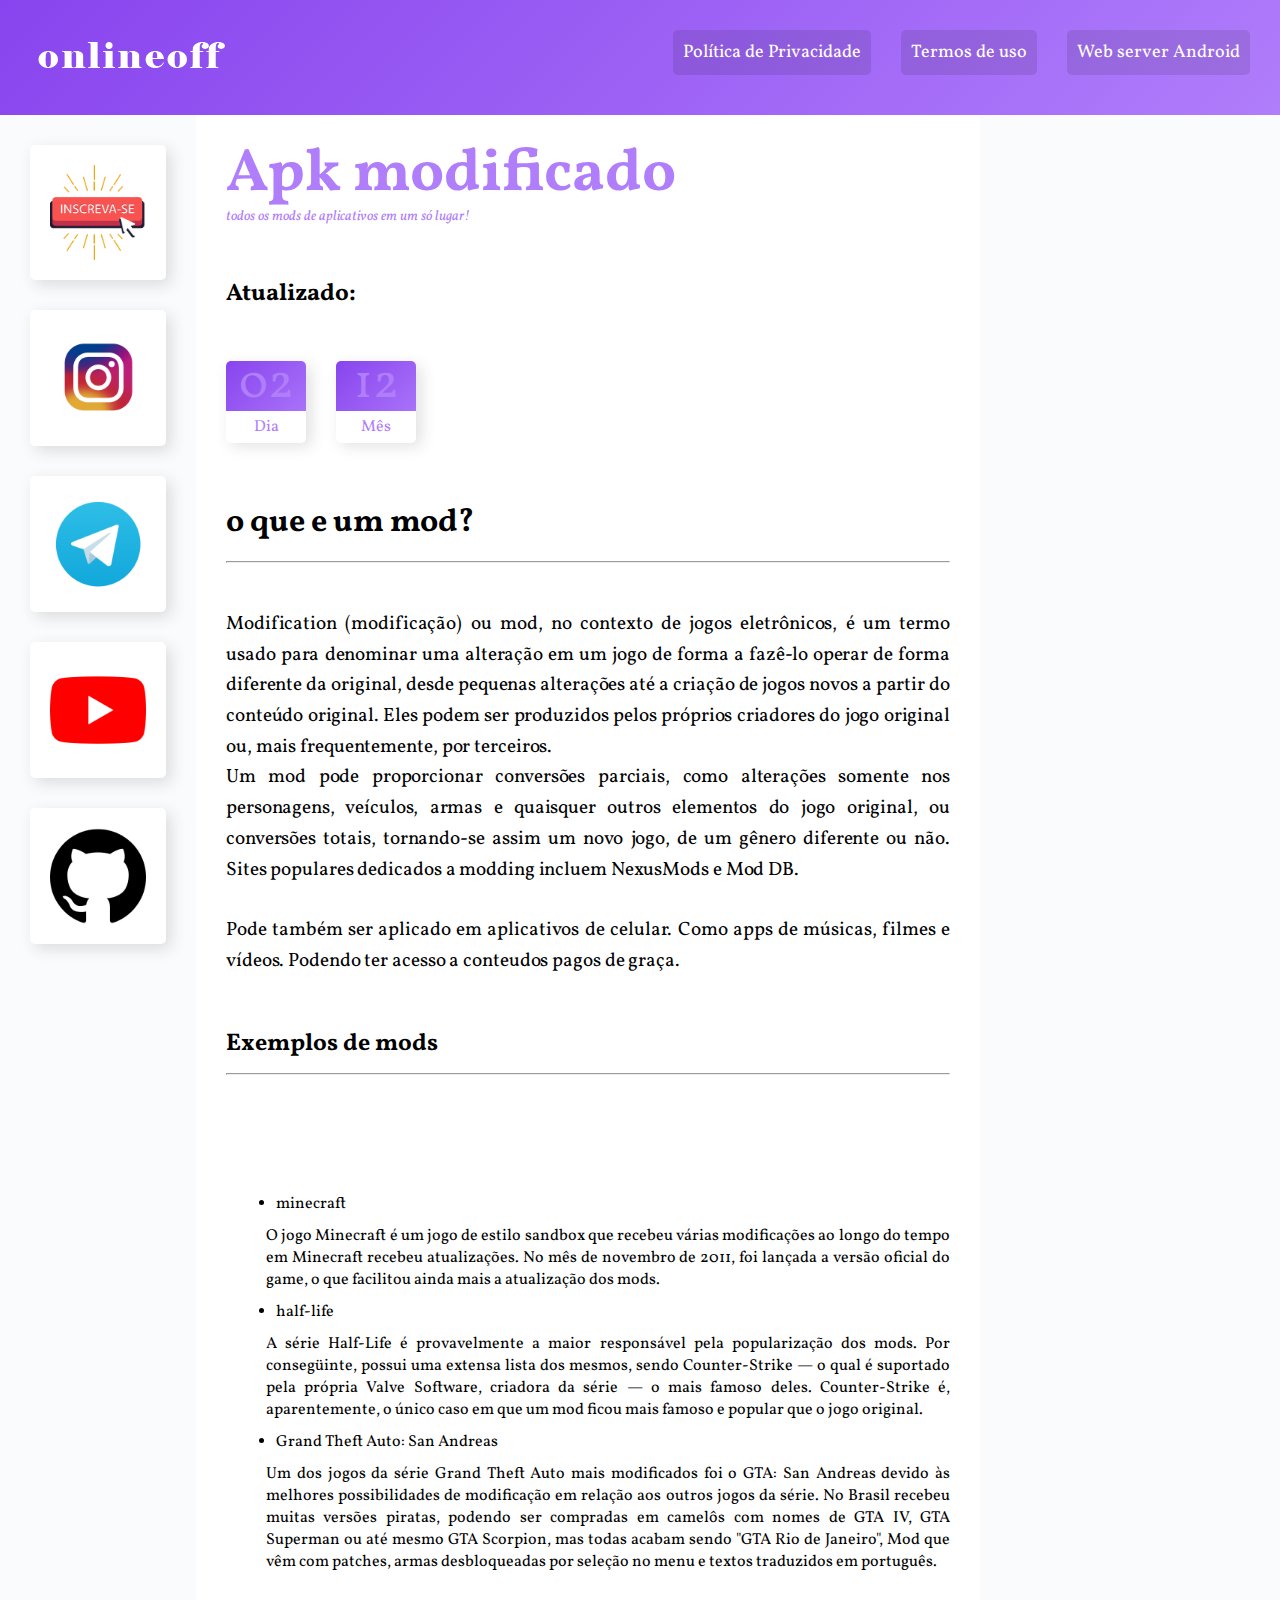
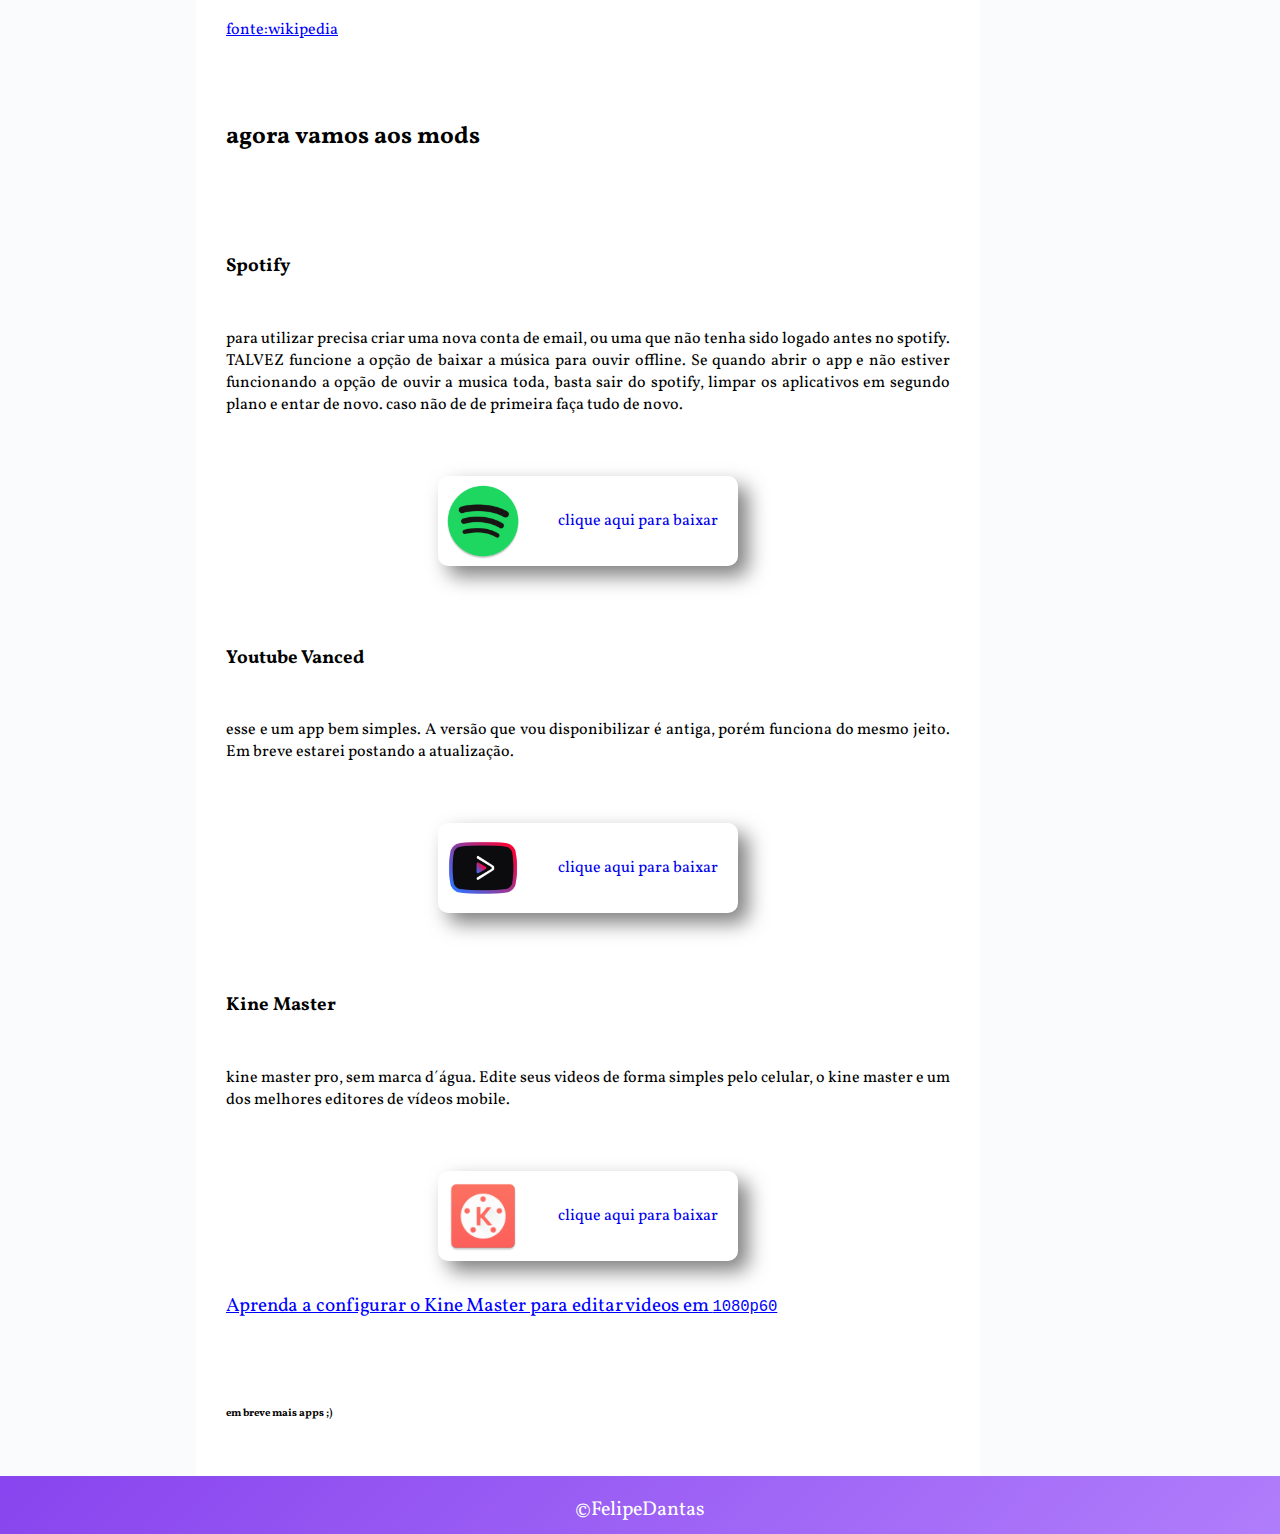
<file: index.html>
<!DOCTYPE html>
<html lang="en">

<head>
    <meta charset="UTF-8">
    <meta name="viewport" content="width=device-width, initial-scale=1,shrink-to-fit=no">
    <link href="https://fonts.googleapis.com/css?family=Vollkorn:400,400i,700" rel="stylesheet">
    <script data-ad-client="ca-pub-7900571266895922" async src="https://pagead2.googlesyndication.com/pagead/js/adsbygoogle.js"></script>
    <link rel="shortcut icon" href="favicon.ico" type="image/x-icon">
    <link rel="stylesheet" href="css/style.css">
    
    <title>Onlineoff</title>
</head>

<body >
    <div class="estrutura">

        <header class="header">
            <a href="index.html" class="logo"><img src="img/logo.png" alt="logo"></a>
            <nav>
                <ul>
                    <li><a href="privacidade.html">Política de Privacidade</a></li>
                    <li><a href="termos.html">Termos de uso</a></li>
                    <li><a href="nginx.html">Web server Android</a></li>
                </ul>
            </nav>
        </header>
        
        <nav class="sidenav">
            <ul>
               <li><a href="#"><img src="imagens/inscreva-se.png" alt="Inscreva-se"></a></li>
               <li><a href="https://instagram.com/felipedantas043" target="_blank"><img src="imagens/instagram.png" alt="instagram"></a></li>
               <li><a href="https://t.me/devDesconhecido" target="_blank"><img src="imagens/telegram.png" alt="Telegram"></a></li>
               <li><a href="https://youtube.com/channel/UCLJcJFaJk95K5bqMJYFcRgw" target="_blank"><img src="imagens/youtube.png" alt="YouYube"></a></li>
               <li><a href="https://github.com/felipedantas043"><img src="imagens/github.png" alt="GitHub"></a></li>
            </ul>
        </nav>

        <main class="content">
            <div class="titulo">
                <h1>Apk modificado</h1>
                <span>todos os mods de aplicativos em um só lugar!</span>
            </div>
            <h2>Atualizado:</h2>
            <div class="caracteristicas">
                <div>
                    <span class="numero">02</span>
                    <span class="rotulo">Dia</span>
                </div>
                <div>
                    <span class="numero">12</span>
                    <span class="rotulo">Mês</span>
                </div>
            </div>

            <p class="col-wide"><h1>o que e um mod?<hr></h1>
                        <p> 
                            Modification (modificação) ou mod, no contexto de jogos eletrônicos, é um termo usado para denominar uma alteração em um jogo de forma a fazê-lo operar de forma diferente da original, desde pequenas alterações até a criação de jogos novos a partir do conteúdo original. Eles podem ser produzidos pelos próprios criadores do jogo original ou, mais frequentemente, por terceiros. <br>
                            Um mod pode proporcionar conversões parciais, como alterações somente nos personagens, veículos, armas e quaisquer outros elementos do jogo original, ou conversões totais, tornando-se assim um novo jogo, de um gênero diferente ou não. Sites populares dedicados a modding incluem NexusMods e Mod DB.
                        </p>
                        <p>Pode também ser aplicado em aplicativos de celular. Como apps de músicas, filmes e vídeos. Podendo ter acesso a conteudos pagos de graça.</p>
                        <h2>Exemplos de mods<hr></h2>
                        <p>
                            <ol id="lista">
                                <li>minecraft</li>
                                O jogo Minecraft é um jogo de estilo sandbox que recebeu várias modificações ao longo do tempo em Minecraft recebeu atualizações. No mês de novembro de 2011, foi lançada a versão oficial do game, o que facilitou ainda mais a atualização dos mods.
                                <li>half-life</li>
                                A série Half-Life é provavelmente a maior responsável pela popularização dos mods. Por consegüinte, possui uma extensa lista dos mesmos, sendo Counter-Strike ― o qual é suportado pela própria Valve Software, criadora da série ― o mais famoso deles. Counter-Strike é, aparentemente, o único caso em que um mod ficou mais famoso e popular que o jogo original.
                                <li>Grand Theft Auto: San Andreas</li>
                                Um dos jogos da série Grand Theft Auto mais modificados foi o GTA: San Andreas devido às melhores possibilidades de modificação em relação aos outros jogos da série. No Brasil recebeu muitas versões piratas, podendo ser compradas em camelôs com nomes de GTA IV, GTA Superman ou até mesmo GTA Scorpion, mas todas acabam sendo "GTA Rio de Janeiro", Mod que vêm com patches, armas desbloqueadas por seleção no menu e textos traduzidos em português.
                            </ol>
                            <a href="https://pt.wikipedia.org/wiki/Mod_(jogos_eletr%C3%B4nicos)" style="text-decoration: underline; color: blue;" target="_blank" rel="external">fonte:wikipedia</a>
                        </p>
                        <h2>agora vamos aos mods</h2>
                        
                        <p><h3>Spotify</h3>
                            para utilizar precisa criar uma nova conta de email, ou uma que não tenha sido logado antes no spotify. TALVEZ funcione a opção de baixar a música para ouvir offline. Se quando abrir o app e não estiver funcionando a opção de ouvir a musica toda, basta sair do spotify, limpar os aplicativos em segundo plano e entar de novo. caso não de de primeira faça tudo de novo.</p>
                        <div class="mod-baixar" >
                            <div class="img-mod">
                                <img src="img/spotify-icone.png" alt="spotify">
                            </div><div>
                                <a href="https://drive.google.com/file/d/1fTNx_-QOavwOq7e32nuRXLZzocDBQMo8/view?usp=sharing" target="_blank">clique aqui para baixar</a>
                            </div>
                        </div>
                        <p>
                            <h3>Youtube Vanced</h3>
                            esse e um app bem simples. A versão que vou disponibilizar é antiga, porém funciona do mesmo jeito. Em breve estarei postando a atualização.
                        </p>
                        <div class="mod-baixar" >
                            <div class="img-mod">
                                <img src="img/vanced-icone.png" alt="youtube vanced">
                            </div><div>
                                <a href="https://drive.google.com/file/d/1XispZrv4zMcaI4mww0Abaer9m2FuYdva/view?usp=sharing" target="_blank">clique aqui para baixar</a>
                            </div>
                        </div>
                        <p>
                            <h3>Kine Master</h3>
                            kine master pro, sem marca d´água. Edite seus videos de forma simples pelo celular, o kine master e um dos melhores editores de vídeos mobile.
                        </p>
                        <div class="mod-baixar" >
                            <div class="img-mod">
                                <img src="img/kine-master.png" alt="kine master">
                            </div><div>
                                <a href="https://drive.google.com/file/d/11hbxekeZNvP0rQd8eIRNIqHihyMzejkZ/view?usp=sharing" target="_blank">clique aqui para baixar</a>
                            </div>
                        </div>
                        <p><a href="kinemaster/configurando-o-kine.html" style="text-decoration: underline; color: blue;">Aprenda a configurar o Kine Master para editar videos em <code>1080p60</code></a></p>
            </p><!--introduçao, para fazer com que o leitor continue lendo-->
            
            <h6>em breve mais apps ;)</h6>

        </main>

        <aside class="anuncios">
            
            
            <div class="anuncio-item">
                <iframe style="width:120px;height:240px;" marginwidth="0" marginheight="0" scrolling="no" frameborder="0" src="//ws-na.amazon-adsystem.com/widgets/q?ServiceVersion=20070822&OneJS=1&Operation=GetAdHtml&MarketPlace=BR&source=ac&ref=qf_sp_asin_til&ad_type=product_link&tracking_id=dantas05-20&marketplace=amazon&region=BR&placement=8595083274&asins=8595083274&linkId=c5969b11c4dcf1dd6fdfef4ea56dd0ff&show_border=false&link_opens_in_new_window=false&price_color=333333&title_color=0066c0&bg_color=ffffff">
                </iframe>
            </div>
                <div class="anuncio-item">
                    
            </div>
            <div class="anuncio-item">
                <iframe style="width:120px;height:240px;" marginwidth="0" marginheight="0" scrolling="no" frameborder="0" src="//ws-na.amazon-adsystem.com/widgets/q?ServiceVersion=20070822&OneJS=1&Operation=GetAdHtml&MarketPlace=BR&source=ac&ref=tf_til&ad_type=product_link&tracking_id=dantas05-20&marketplace=amazon&region=BR&placement=855100249X&asins=855100249X&linkId=e8a3d75f7648b374ba5ab3da90c3e385&show_border=false&link_opens_in_new_window=false&price_color=333333&title_color=0066c0&bg_color=ffffff">
    </iframe>
            </div>
        </aside>

        <footer class="footer">
                <div id="creditos">
                    &copy;FelipeDantas
                </div>

        </footer>

    </div>
</body>

</html>
</file>
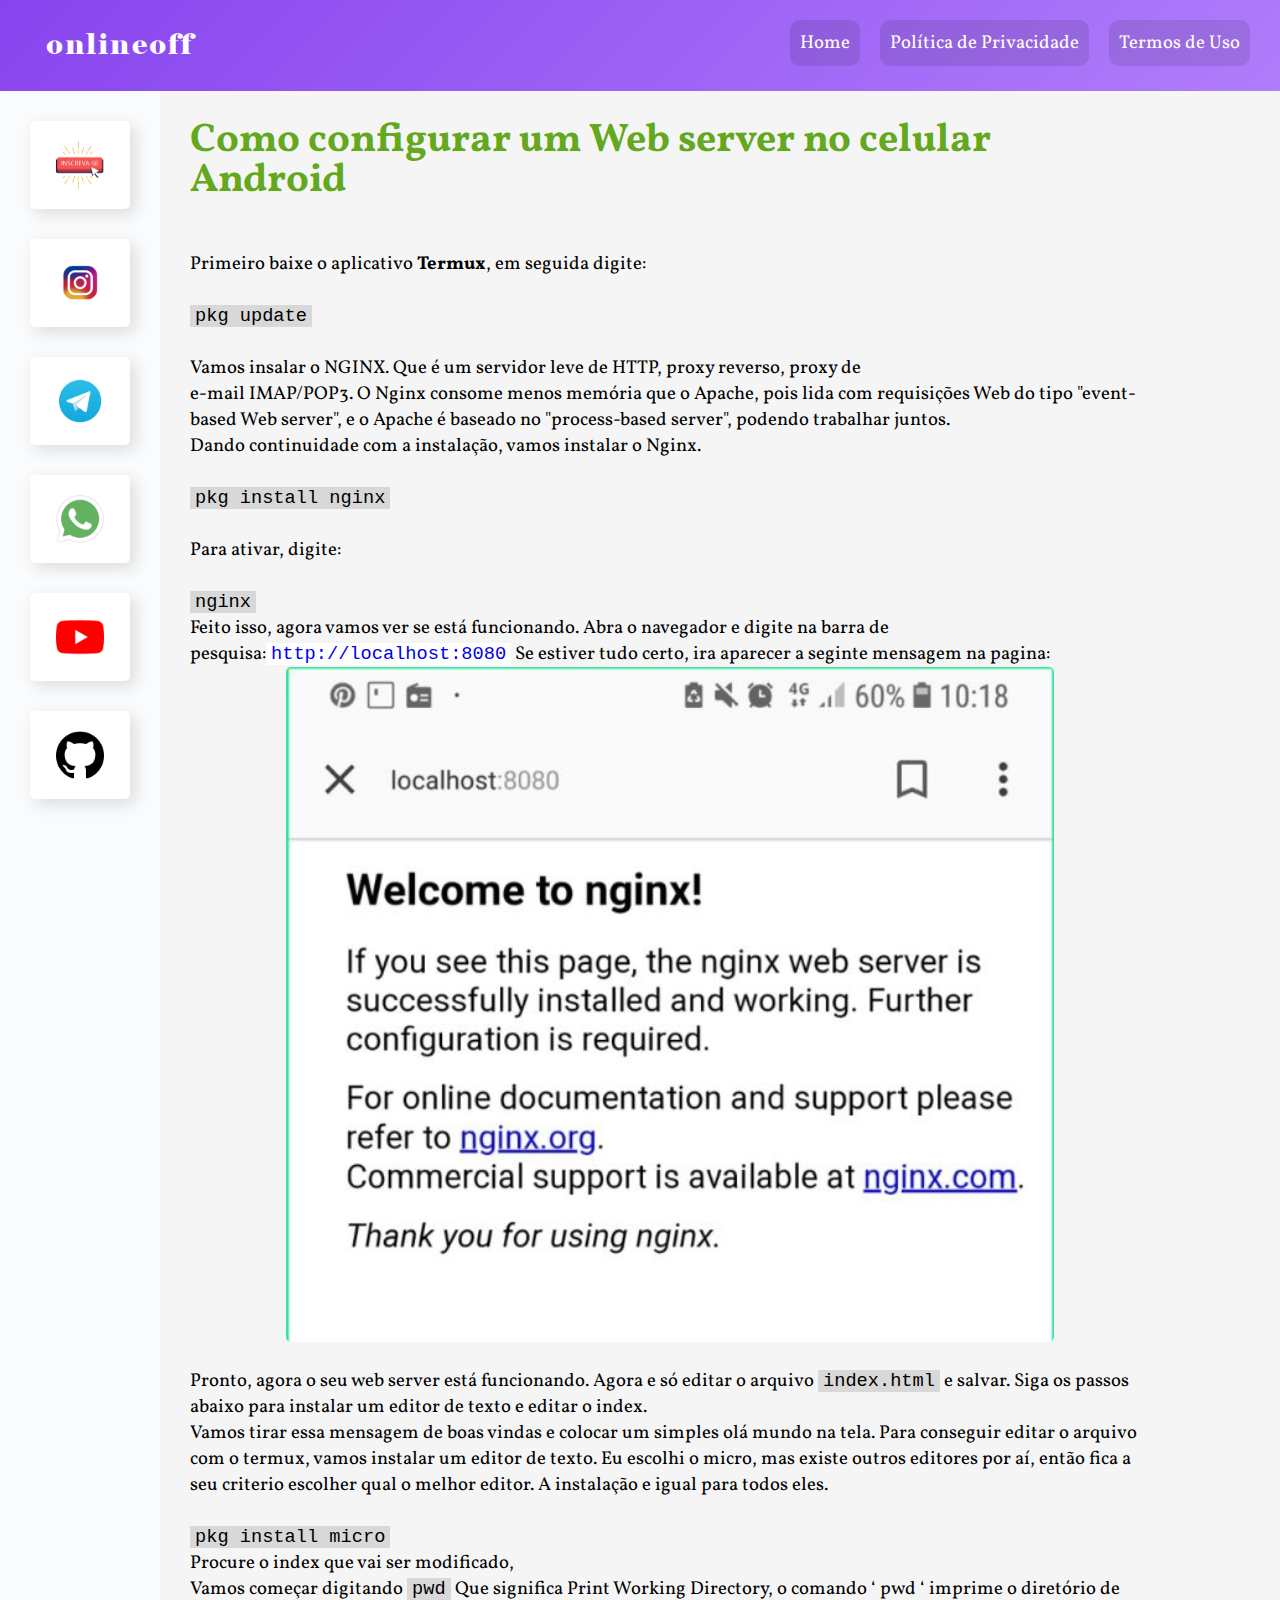
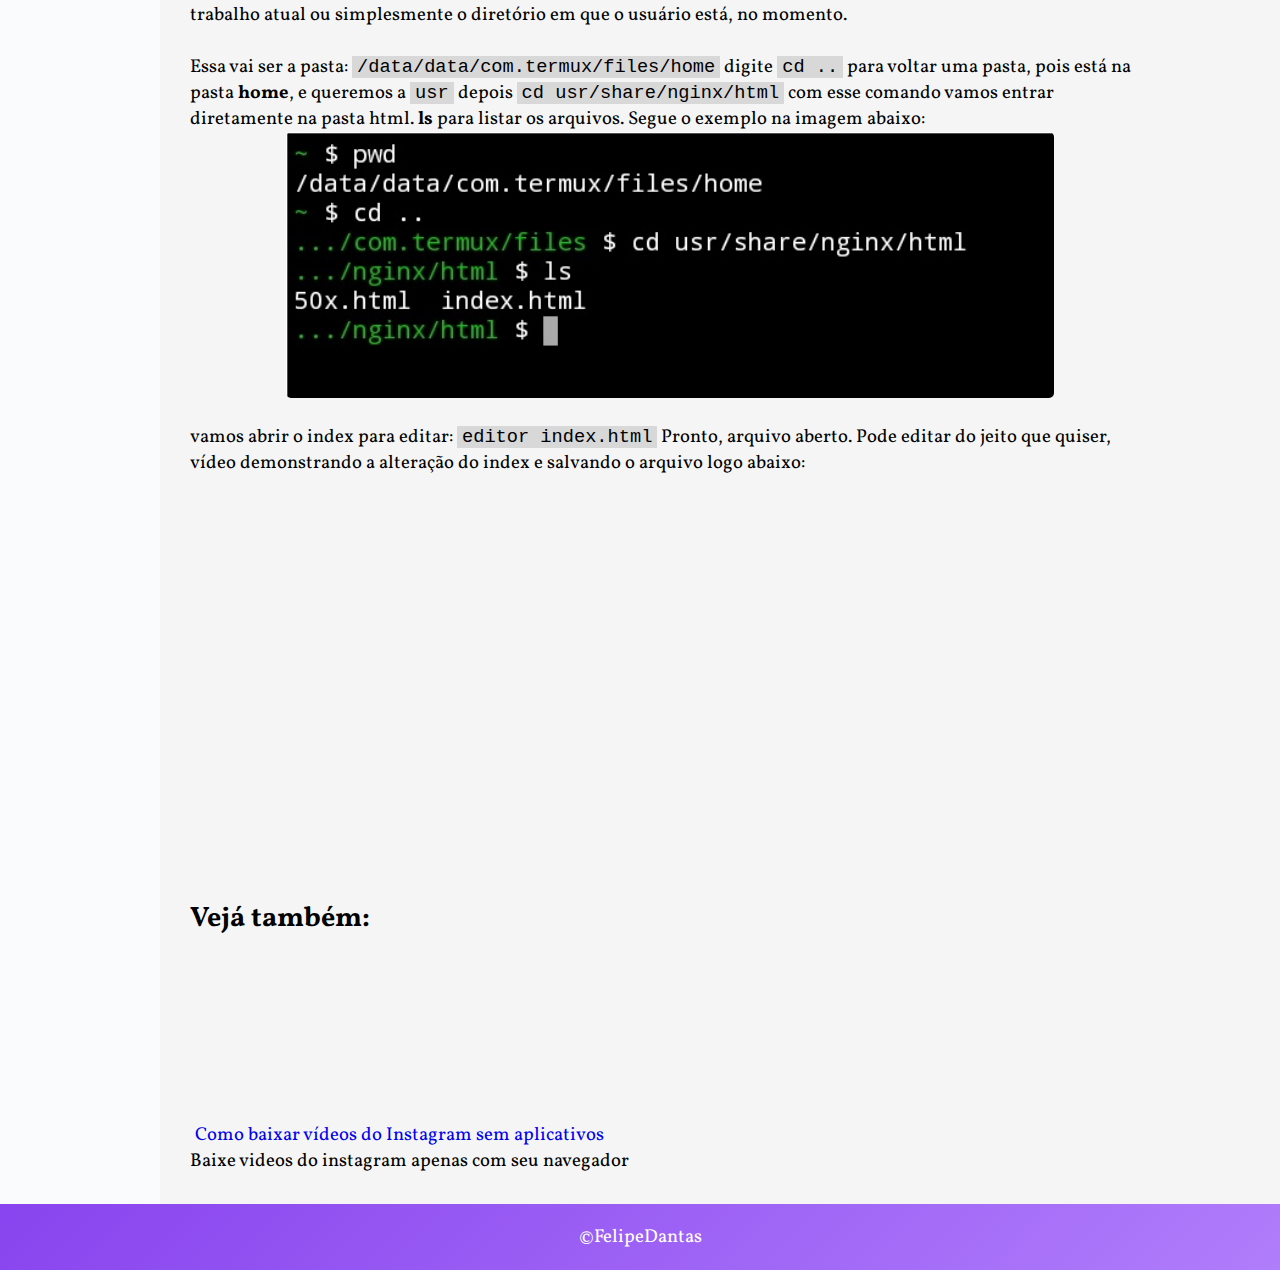
<file: nginx.html>
<!DOCTYPE html>
<html lang="pt-br">
<head>
    <meta charset="UTF-8">
    <meta http-equiv="X-UA-Compatible" content="IE=edge">
    <meta name="viewport" content="width=device-width, initial-scale=1.0">
    <link href="https://fonts.googleapis.com/css?family=Vollkorn:400,400i,700" rel="stylesheet">
    <link rel="shortcut icon" href="favicon.ico" type="image/x-icon">
    <link rel="stylesheet" href="css/nginx-style.css">
    <title>onlineoff</title>
    <style>
        .content{
            padding: 30px;
            
        }
        .video-ex{
            margin: 50px auto 50px auto;
            
        }
        code{
            padding: 0 5px 0 5px;
            background-color: rgb(216, 216, 216);
        }
    </style>
</head>
<body>
    <div class="estrutura">

        <header class="header">
            <a href="index.html"><img src="imagens/logo.png" alt="logo"></a>
            <nav>
                <ul style="list-style: none;" class="menu">
                    <li><a href="index.html">Home</a></li>
                    <li><a href="privacidade.html">Política de Privacidade</a></li>
                    <li><a href="termos.html">Termos de Uso</a></li>
                </ul>
            </nav>
        </header>

            <nav class="sidenav">
                <ul>
                    <li><a href="#"><img src="imagens/inscreva-se.png" alt="Inscreva-se"></a></li>
                    <li><a href="https://instagram.com/felipedantas043" target="_blank"><img src="imagens/instagram.png" alt="instagram"></a></li>
                    <li><a href="https://t.me/devDesconhecido" target="_blank"><img src="imagens/telegram.png" alt="telegram"></a></li>
                    <li><a href="https://wa.me/message/2PWIHCFTIXXCB1" target="_blank"><img src="imagens/whatsapp.png" alt="whatsapp"></a></li>
                    <li><a href="https://youtube.com/channel/UCLJcJFaJk95K5bqMJYFcRgw"><img src="imagens/youtube.png" alt="Youtube"></a></li>
                    <li><a href="https://github.com/felipedantas043"><img src="imagens/github.png" alt="GitHub"></a></li>
                </ul>   
            </nav>

            
            <main class="content">
                <div class="titulo">
                    <h1>Como configurar um Web server no celular Android</h1>
                </div>
                <div class="artigo">
                    <p>
                        Primeiro baixe o aplicativo <strong>Termux</strong>, em seguida digite: <br><br>
                        <code>pkg update</code><br><br>
                        Vamos insalar o NGINX. Que é um servidor leve de HTTP, proxy reverso, proxy de <br> e-mail IMAP/POP3. O Nginx consome menos memória que o Apache, pois lida com requisições Web do tipo "event-based Web server", e o Apache é baseado no "process-based server", podendo trabalhar juntos.
                    </p>
                    <p>
                        Dando continuidade com a instalação, vamos instalar o Nginx. <br><br>
                        <code>pkg install nginx</code><br><br>
                        Para ativar, digite: <br> <br>
                        <code>nginx</code><br>
                    </p>
                    <p>
                        Feito isso, agora vamos ver se está funcionando. Abra o navegador e digite na barra de pesquisa:<a href="http://localhost:8080" target="_blank"><code style="background-color: white;">http://localhost:8080</code></a>
                        Se estiver tudo certo, ira aparecer a seginte mensagem na pagina:

                        <img class="imagem-corpo"src="imagens/localhost-termux.jpg" alt="imagem"><br>

                        Pronto, agora o seu web server está funcionando. Agora e só editar o arquivo <code>index.html</code> e salvar. Siga os passos abaixo para instalar um editor de texto e editar o index.
                    </p>

                    <p>
                        Vamos tirar essa mensagem de boas vindas e colocar um simples olá mundo na tela. Para conseguir editar o arquivo com o termux, vamos instalar um editor de texto. Eu escolhi o micro, mas existe outros editores por aí, então fica a seu criterio escolher qual o melhor editor. A instalação e igual para todos eles. <br><br>
                        <code>pkg install micro</code>
                    </p>
                    <p>
                        <p>Procure o index que vai ser modificado, <br> Vamos começar digitando <code>pwd</code> Que significa Print Working Directory, o comando ‘ pwd ‘ imprime o diretório de trabalho atual ou simplesmente o diretório em que o usuário está, no momento. </p><br>
                        Essa vai ser a pasta: <code>/data/data/com.termux/files/home</code> digite <code>cd ..</code> para voltar uma pasta, pois está na pasta <strong>home</strong>, e queremos a <code>usr</code> depois <code>cd usr/share/nginx/html</code> com esse comando vamos entrar diretamente na pasta html. <strong>ls</strong> para listar os arquivos. Segue o exemplo na imagem abaixo: <br>
                        <img class="imagem-corpo" src="imagens/exemplo.jpg" alt="Imagem">
                        <br>
                        vamos abrir o index para editar:
                        <code>editor index.html</code>
                        Pronto, arquivo aberto. Pode editar do jeito que quiser, vídeo demonstrando a alteração do index e salvando o arquivo logo abaixo: <br>

                        <div class="video-ex">
                            <iframe width="560" height="315" src="https://www.youtube.com/embed/AF5HWomambk" frameborder="0" allow="accelerometer; autoplay; clipboard-write; encrypted-media; gyroscope; picture-in-picture" allowfullscreen></iframe>
                        </div>
                        
                        
                    </p>
                    <div class="redirect">
                        <h2>Vejá também:</h2><br>
                        <div class="redirect-video">
                            <iframe width="200" height="150" src="https://www.youtube.com/embed/0pNGDjn_6dU?start=2" frameborder="0" allow="accelerometer; autoplay; clipboard-write; encrypted-media; gyroscope; picture-in-picture" allowfullscreen></iframe>
                            <div>
                                <a href="https://youtu.be/0pNGDjn_6dU" target="_blank" style="padding: 5px;"> Como baixar vídeos do Instagram sem aplicativos</a>
                                <p>Baixe videos do instagram apenas com seu navegador</p>
                            </div>
                        </div>
        
                    </div>
                </div>
            </main>

                
            <aside class="anuncios">
                <div class="anuncio-item">
                    
                </div>
            </aside>
            

        <footer class="footer">
            &copy;FelipeDantas
        </footer>
    </div>  
</body>
</html>
</file>
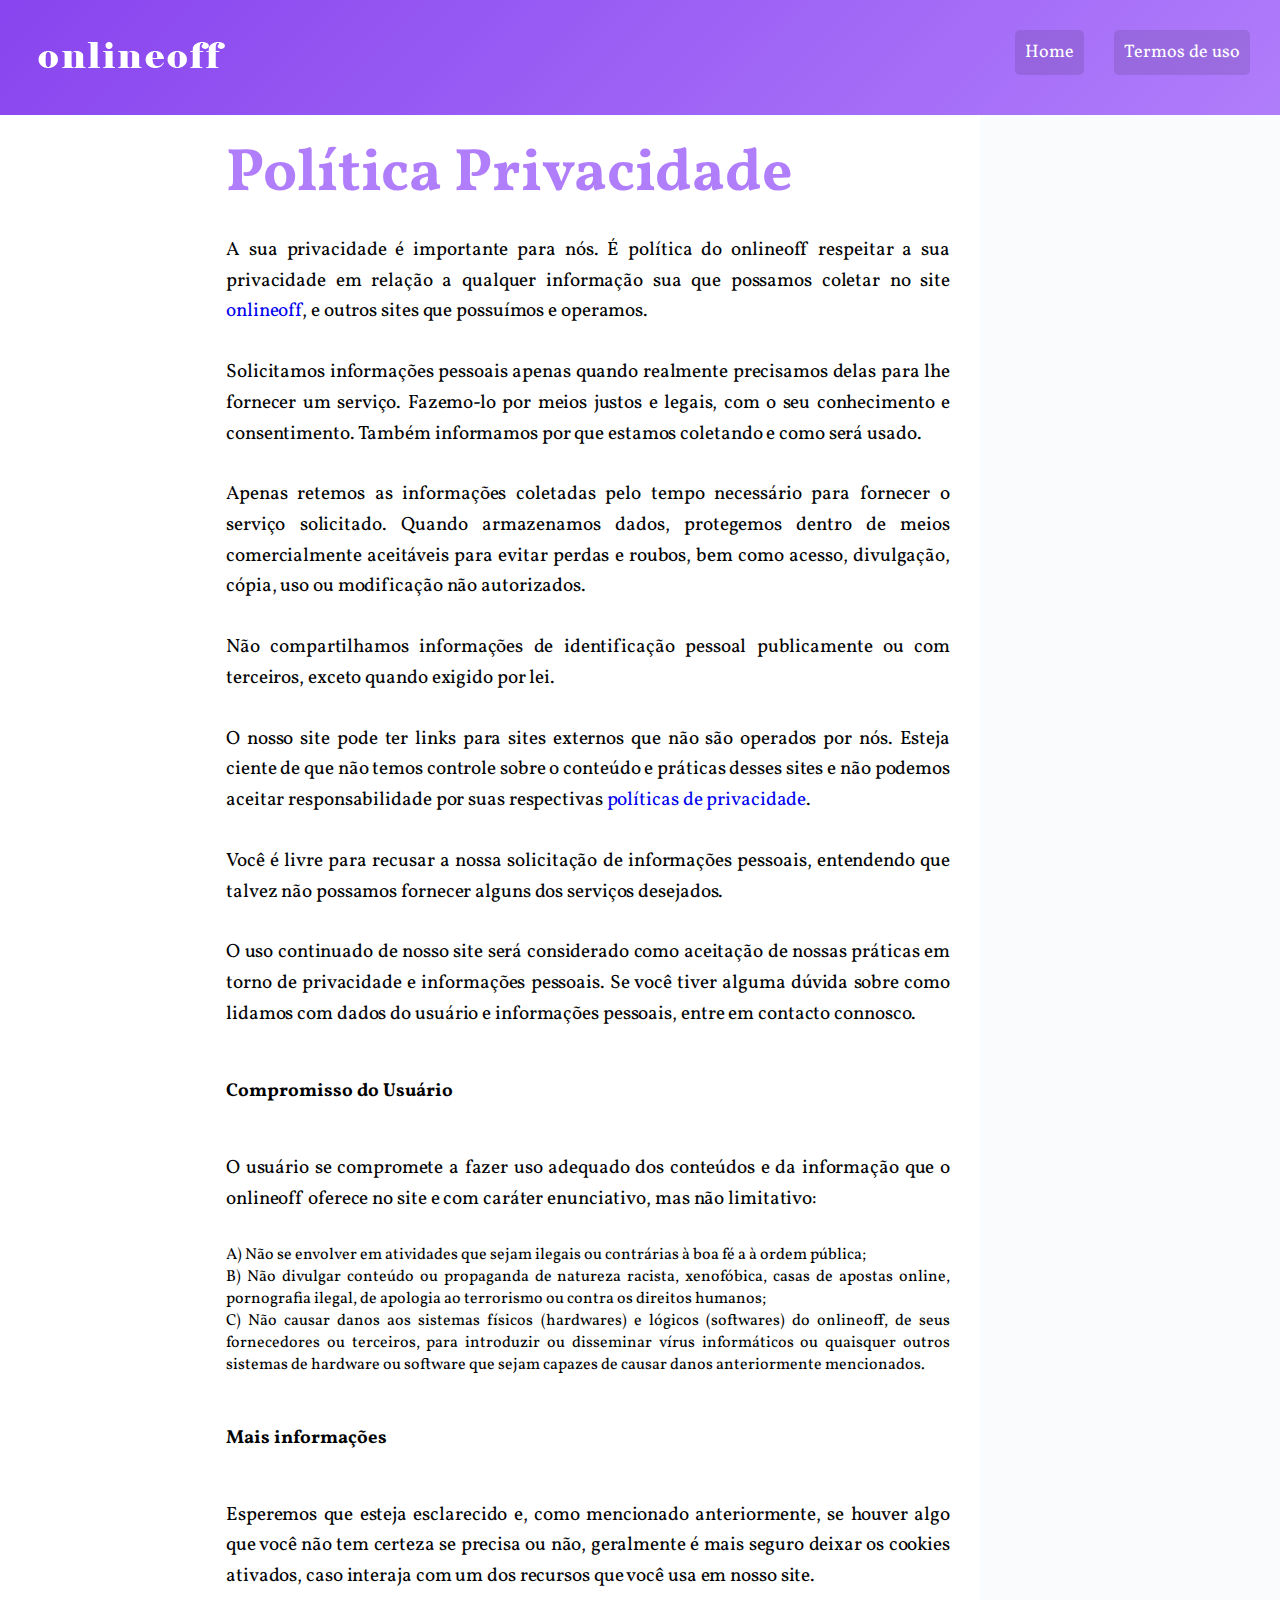
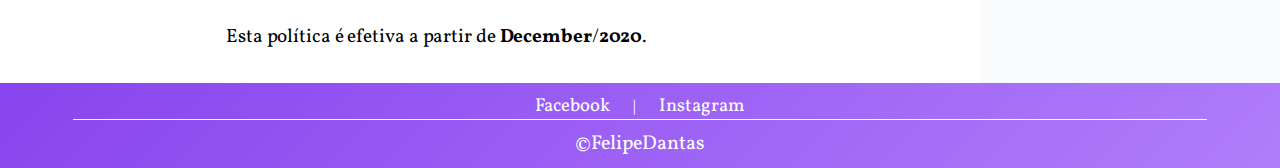
<file: privacidade.html>
<!DOCTYPE html>
<html lang="en">
<head>
    <meta charset="UTF-8">
    <meta name="viewport" content="width=device-width, initial-scale=1.0">
    <link href="https://fonts.googleapis.com/css?family=Vollkorn:400,400i,700" rel="stylesheet">
    <link rel="shortcut icon" href="favicon.ico" type="image/x-icon">
    <link rel="stylesheet" href="/css/style.css">
    <title>onlineoff</title>
</head>
<body>
    <div class="estrutura">

        <header class="header">
            <a href="index.html" class="logo"><img src="img/logo.png" alt="logo"></a>
            <nav>
                <ul>
                    <li><a href="index.html">Home</a></li>
                    <li><a href="termos.html">Termos de uso</a></li>
                </ul>
            </nav>
        </header>
        
        <main class="content">
            <div class="titulo">
                <h1>Política Privacidade</h1>  
            </div>                  <p>A sua privacidade é importante para nós. É política do onlineoff respeitar a sua privacidade em relação a qualquer informação sua que possamos coletar no site <a href=http://onlineoff.000webhostapp.com>onlineoff</a>, e outros sites que possuímos e operamos.</p>                    <p>Solicitamos informações pessoais apenas quando realmente precisamos delas para lhe fornecer um serviço. Fazemo-lo por meios justos e legais, com o seu conhecimento e consentimento. Também informamos por que estamos coletando e como será usado.                    </p>                    <p>Apenas retemos as informações coletadas pelo tempo necessário para fornecer o serviço solicitado. Quando armazenamos dados, protegemos dentro de meios comercialmente aceitáveis ​​para evitar perdas e roubos, bem como acesso, divulgação, cópia, uso ou                        modificação não autorizados.</p>                    <p>Não compartilhamos informações de identificação pessoal publicamente ou com terceiros, exceto quando exigido por lei.</p>                    <p>O nosso site pode ter links para sites externos que não são operados por nós. Esteja ciente de que não temos controle sobre o conteúdo e práticas desses sites e não podemos aceitar responsabilidade por suas respectivas <a href='https://politicaprivacidade.com' target='_BLANK'>políticas de privacidade</a>.                    </p>                    <p>Você é livre para recusar a nossa solicitação de informações pessoais, entendendo que talvez não possamos fornecer alguns dos serviços desejados.</p>                    <p>O uso continuado de nosso site será considerado como aceitação de nossas práticas em torno de privacidade e informações pessoais. Se você tiver alguma dúvida sobre como lidamos com dados do usuário e informações pessoais, entre em contacto connosco.</p>                                        <h3>Compromisso do Usuário</h3>                                <p>O usuário se compromete a fazer uso adequado dos conteúdos e da informação que o onlineoff oferece no site e com caráter enunciativo, mas não limitativo:</p>                                        <ul>                        <li>A) Não se envolver em atividades que sejam ilegais ou contrárias à boa fé a à ordem pública;</li>                        <li>B) Não divulgar conteúdo ou propaganda de natureza racista, xenofóbica, <a href='https://ondeapostar.pt/' style='color: inherit;font-weight: normal;text-decoration:none;'>casas de apostas online</a>, pornografia ilegal, de apologia ao terrorismo ou contra os direitos humanos;</li>                        <li>C) Não causar danos aos sistemas físicos (hardwares) e lógicos (softwares) do onlineoff, de seus fornecedores ou terceiros, para introduzir ou disseminar vírus informáticos ou quaisquer outros sistemas de hardware ou software que sejam capazes de causar danos anteriormente mencionados.</li>                    </ul>                                        <h3>Mais informações</h3>                    <p>Esperemos que esteja esclarecido e, como mencionado anteriormente, se houver algo que você não tem certeza se precisa ou não, geralmente é mais seguro deixar os cookies ativados, caso interaja com um dos recursos que você usa em nosso site.</p>                    <p>Esta política é efetiva a partir de <strong>December</strong>/<strong>2020</strong>.</p>
        </main>
        <aside class="anuncios">
            
            
            <div class="anuncio-item">
                <iframe style="width:120px;height:240px;" marginwidth="0" marginheight="0" scrolling="no" frameborder="0" src="//ws-na.amazon-adsystem.com/widgets/q?ServiceVersion=20070822&OneJS=1&Operation=GetAdHtml&MarketPlace=BR&source=ac&ref=qf_sp_asin_til&ad_type=product_link&tracking_id=dantas05-20&marketplace=amazon&region=BR&placement=8595083274&asins=8595083274&linkId=c5969b11c4dcf1dd6fdfef4ea56dd0ff&show_border=false&link_opens_in_new_window=false&price_color=333333&title_color=0066c0&bg_color=ffffff">
                </iframe>
            </div>
                <div class="anuncio-item">
                    
            </div>
            <div class="anuncio-item">
                <iframe style="width:120px;height:240px;" marginwidth="0" marginheight="0" scrolling="no" frameborder="0" src="//ws-na.amazon-adsystem.com/widgets/q?ServiceVersion=20070822&OneJS=1&Operation=GetAdHtml&MarketPlace=BR&source=ac&ref=tf_til&ad_type=product_link&tracking_id=dantas05-20&marketplace=amazon&region=BR&placement=855100249X&asins=855100249X&linkId=e8a3d75f7648b374ba5ab3da90c3e385&show_border=false&link_opens_in_new_window=false&price_color=333333&title_color=0066c0&bg_color=ffffff">
    </iframe>
            </div>
        </aside>

        <footer class="footer">

                <div id="redes-sociais">
                    <a href="http://bit.ly/facebook-felipedantas" target="_blank" id="face">Facebook</a> | <a href="https://instagram.com/felipedantas043" target="_blank" id="insta">Instagram</a>
                </div>
                <div id="creditos">
                    &copy;FelipeDantas
                </div>
        </footer>
    </div>
</body>
</html>
</file>
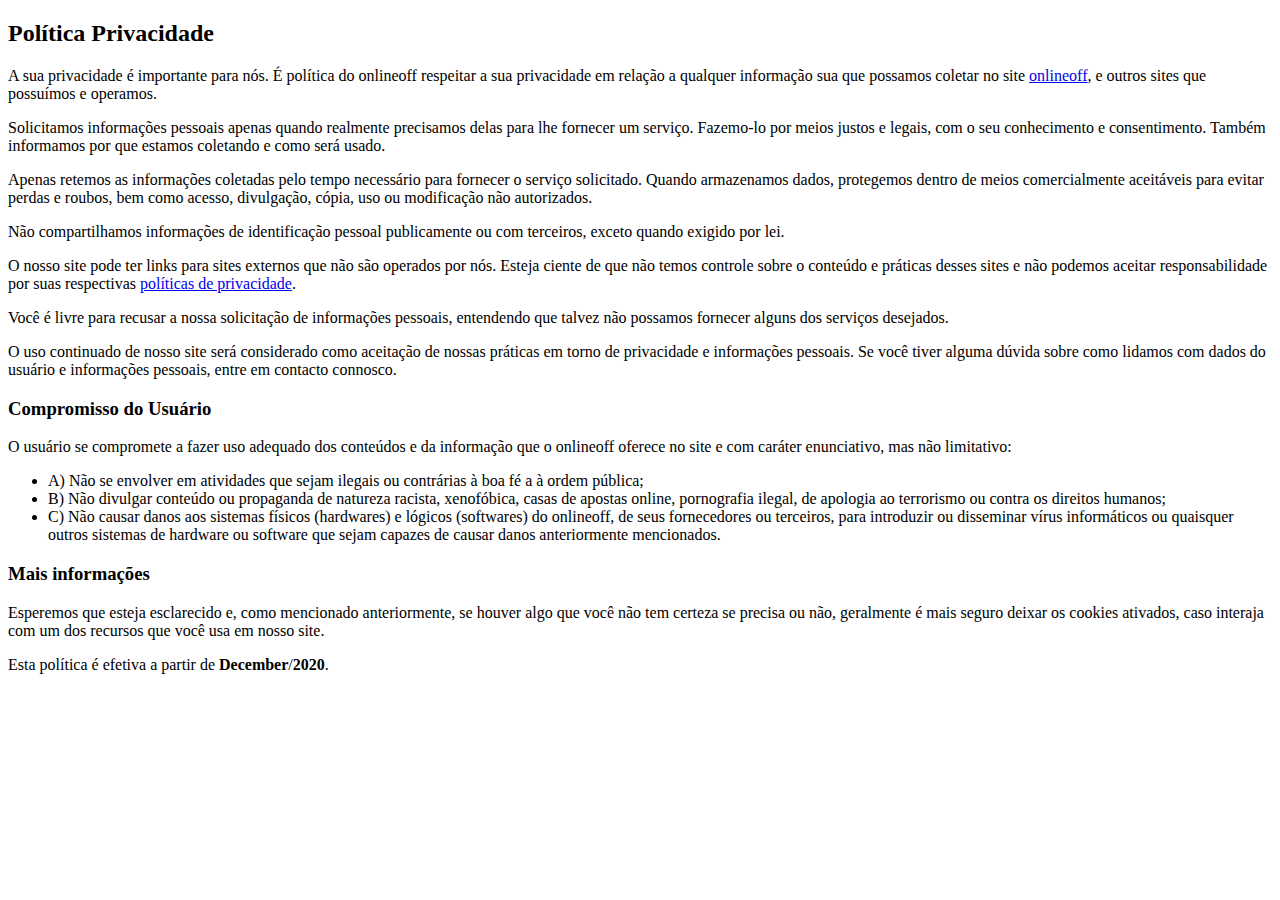
<file: termos.html>
<!DOCTYPE html>
<html lang="pt-br">
<head>
    <meta charset="UTF-8">
    <meta name="viewport" content="width=device-width, initial-scale=1.0">
    <link href="https://fonts.googleapis.com/css?family=Vollkorn:400,400i,700" rel="stylesheet">
    <link rel="shortcut icon" href="favicon.ico" type="image/x-icon">
    <title>onlineoff</title>
</head>
<body>
    <h2>Política Privacidade</h2>                    <p>A sua privacidade é importante para nós. É política do onlineoff respeitar a sua privacidade em relação a qualquer informação sua que possamos coletar no site <a href=http://onlineoff.000webhostapp.com>onlineoff</a>, e outros sites que possuímos e operamos.</p>                    <p>Solicitamos informações pessoais apenas quando realmente precisamos delas para lhe fornecer um serviço. Fazemo-lo por meios justos e legais, com o seu conhecimento e consentimento. Também informamos por que estamos coletando e como será usado.                    </p>                    <p>Apenas retemos as informações coletadas pelo tempo necessário para fornecer o serviço solicitado. Quando armazenamos dados, protegemos dentro de meios comercialmente aceitáveis ​​para evitar perdas e roubos, bem como acesso, divulgação, cópia, uso ou                        modificação não autorizados.</p>                    <p>Não compartilhamos informações de identificação pessoal publicamente ou com terceiros, exceto quando exigido por lei.</p>                    <p>O nosso site pode ter links para sites externos que não são operados por nós. Esteja ciente de que não temos controle sobre o conteúdo e práticas desses sites e não podemos aceitar responsabilidade por suas respectivas <a href='https://politicaprivacidade.com' target='_BLANK'>políticas de privacidade</a>.                    </p>                    <p>Você é livre para recusar a nossa solicitação de informações pessoais, entendendo que talvez não possamos fornecer alguns dos serviços desejados.</p>                    <p>O uso continuado de nosso site será considerado como aceitação de nossas práticas em torno de privacidade e informações pessoais. Se você tiver alguma dúvida sobre como lidamos com dados do usuário e informações pessoais, entre em contacto connosco.</p>                                        <h3>Compromisso do Usuário</h3>                                <p>O usuário se compromete a fazer uso adequado dos conteúdos e da informação que o onlineoff oferece no site e com caráter enunciativo, mas não limitativo:</p>                                        <ul>                        <li>A) Não se envolver em atividades que sejam ilegais ou contrárias à boa fé a à ordem pública;</li>                        <li>B) Não divulgar conteúdo ou propaganda de natureza racista, xenofóbica, <a href='https://ondeapostar.pt/' style='color: inherit;font-weight: normal;text-decoration:none;'>casas de apostas online</a>, pornografia ilegal, de apologia ao terrorismo ou contra os direitos humanos;</li>                        <li>C) Não causar danos aos sistemas físicos (hardwares) e lógicos (softwares) do onlineoff, de seus fornecedores ou terceiros, para introduzir ou disseminar vírus informáticos ou quaisquer outros sistemas de hardware ou software que sejam capazes de causar danos anteriormente mencionados.</li>                    </ul>                                        <h3>Mais informações</h3>                    <p>Esperemos que esteja esclarecido e, como mencionado anteriormente, se houver algo que você não tem certeza se precisa ou não, geralmente é mais seguro deixar os cookies ativados, caso interaja com um dos recursos que você usa em nosso site.</p>                    <p>Esta política é efetiva a partir de <strong>December</strong>/<strong>2020</strong>.</p>
</body>
</html>
</file>
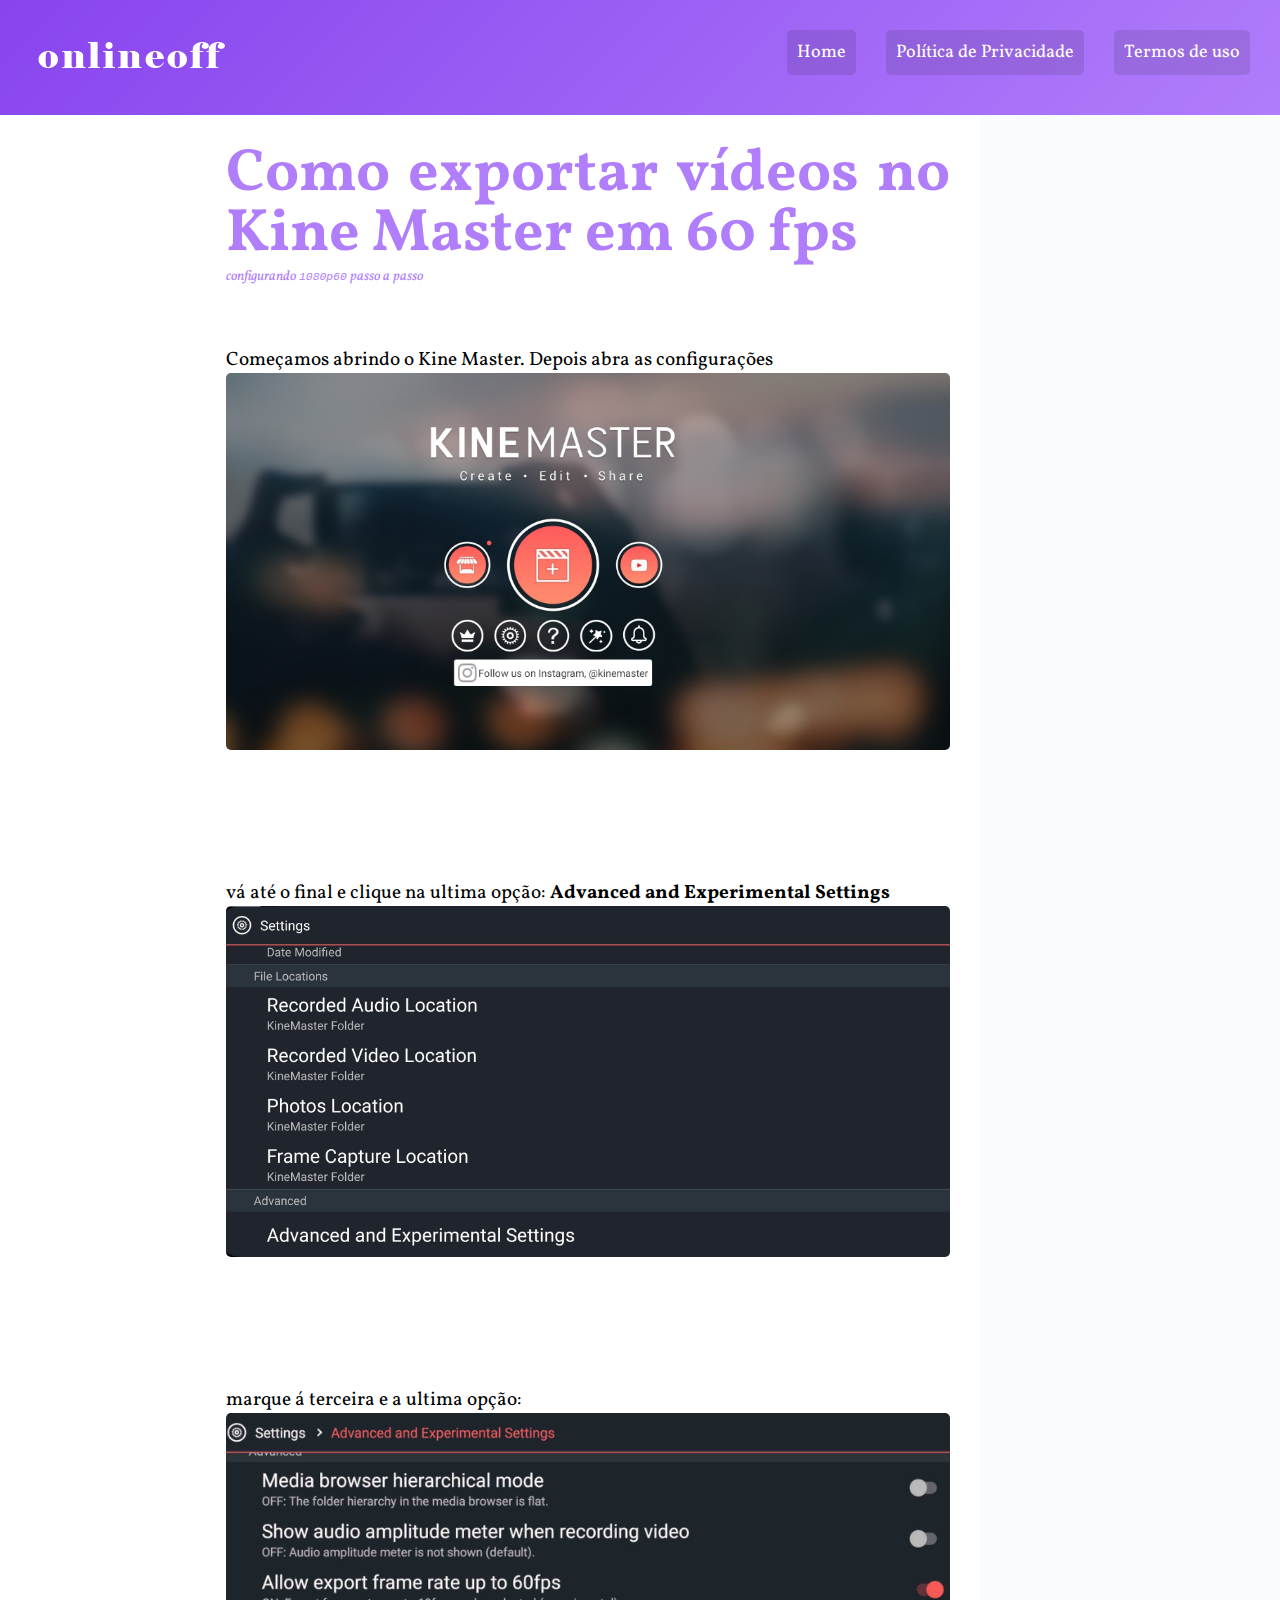
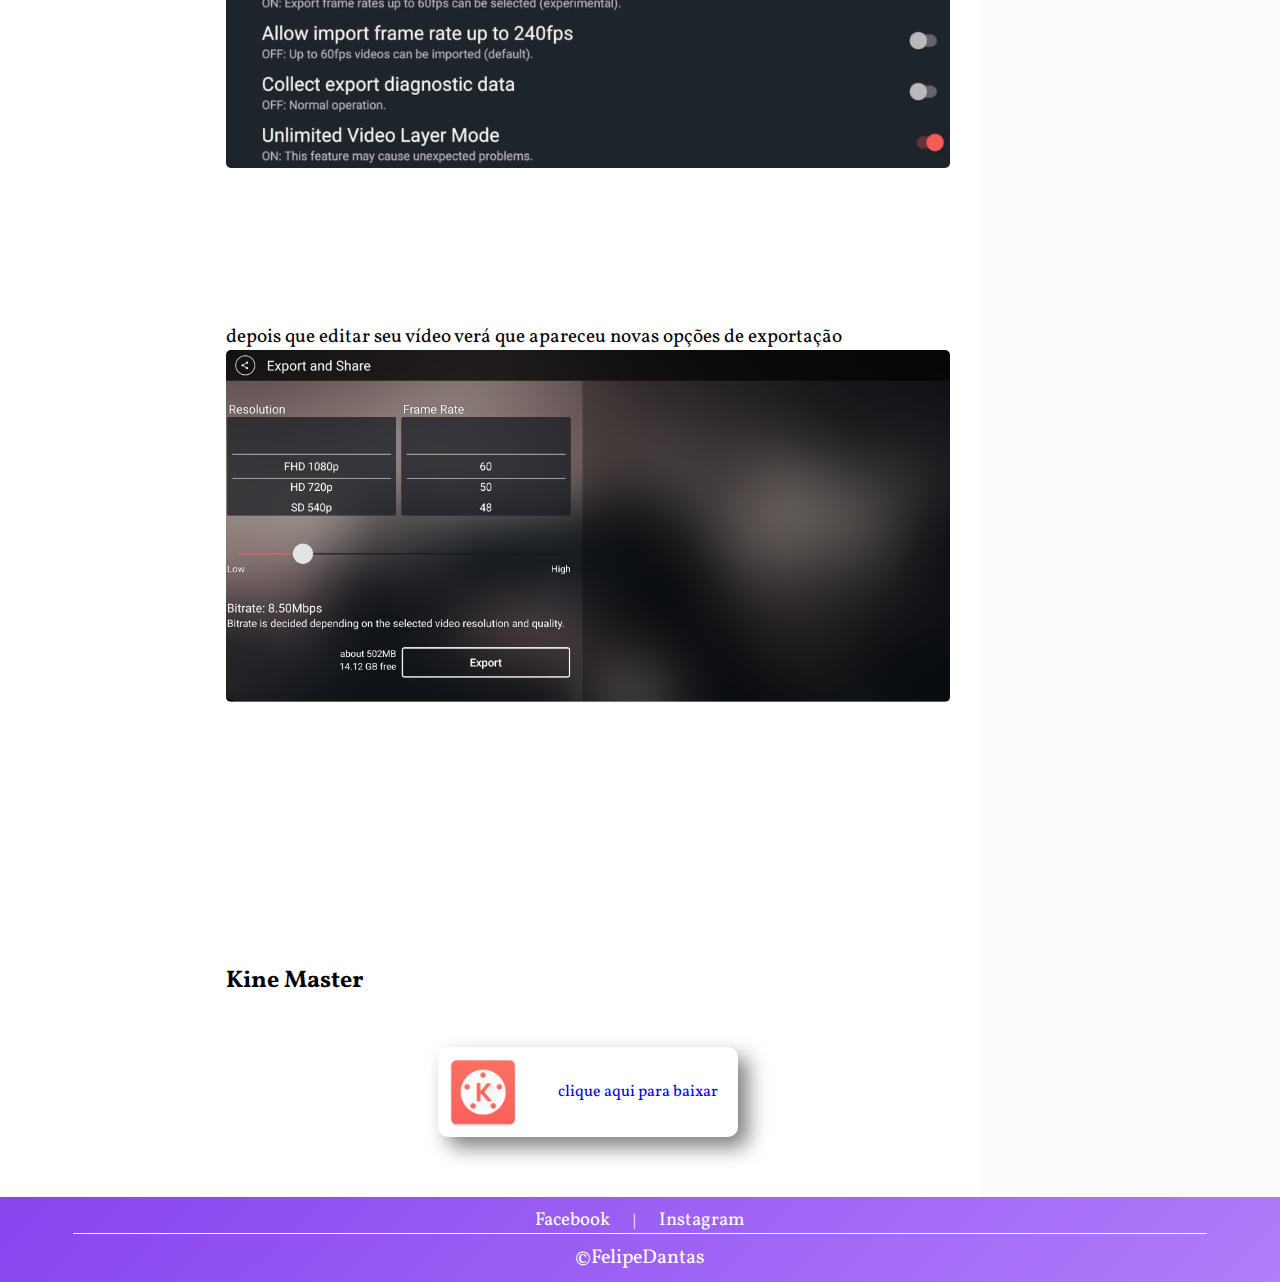
<file: kinemaster/configurando-o-kine.html>
<!DOCTYPE html>
<html lang="pt-br">
<head>
    <meta charset="UTF-8">
    <meta name="viewport" content="width=device-width, initial-scale=1.0">
    <link href="https://fonts.googleapis.com/css?family=Vollkorn:400,400i,700" rel="stylesheet">
    <script data-ad-client="ca-pub-7900571266895922" async src="https://pagead2.googlesyndication.com/pagead/js/adsbygoogle.js"></script>
    <link rel="shortcut icon" href="../favicon.ico" type="image/x-icon">
    <link rel="stylesheet" href="../css/style.css">
    <title>Exportando vídeos em 60fps</title>
    <style>
        .tutorial{
            margin-bottom: 100px;
            font-size: larger;
        }
    </style>
</head>
<body>
    <div class="estrutura">

        <header class="header">
            <a href="../index.html" class="logo"><img src="../img/logo.png" alt="logo"></a>
            <nav>
                <ul>
                    <li><a href="../index.html">Home</a></li>
                    <li><a href="../privacidade.html">Política de Privacidade</a></li>
                    <li><a href="../termos.html">Termos de uso</a></li>
                </ul>
            </nav>
        </header>

        <main class="content">
            <div class="titulo">
                <h1>Como exportar vídeos no Kine Master em 60 fps</h1>
                <span>configurando <code>1080p60</code> passo a passo</span>
            </div>
            <p id="passos">
                <div class="tutorial">
                    Começamos abrindo o Kine Master. Depois abra as configurações
                    <img src="../img/passo1.jpg" alt="passo 1">
                </div>

                <div class="tutorial">
                    vá até o final e clique na ultima opção: <strong>Advanced and Experimental Settings</strong>
                    <img src="../img/passo2.jpg" alt="passo 2">
                </div>

                 <div class="tutorial">
                    marque á terceira e a ultima opção:
                    <img src="..//img/passo4.jpg" alt="passo 3"><br>
                 </div>

                <div class="tutorial">
                    depois que editar seu vídeo verá que apareceu novas opções de exportação
                    <img src="../img/passo5.jpg" alt="">
                </div>
                
            </p>
            <br>
            <p><h2>Kine Master</h2>
                
                <div class="mod-baixar">
                    <div class="img-mod">
                        <img src="../img/kine-master.png" alt="kine master">
                    </div><div>
                        <a href="https://drive.google.com/file/d/11hbxekeZNvP0rQd8eIRNIqHihyMzejkZ/view?usp=sharing" target="_blank">clique aqui para baixar</a>
                    </div>
                </div>
            </p>
        </main>

        <aside class="anuncios">
            
            
            <div class="anuncio-item">
                <iframe style="width:120px;height:240px;" marginwidth="0" marginheight="0" scrolling="no" frameborder="0" src="//ws-na.amazon-adsystem.com/widgets/q?ServiceVersion=20070822&OneJS=1&Operation=GetAdHtml&MarketPlace=BR&source=ac&ref=qf_sp_asin_til&ad_type=product_link&tracking_id=dantas05-20&marketplace=amazon&region=BR&placement=8595083274&asins=8595083274&linkId=c5969b11c4dcf1dd6fdfef4ea56dd0ff&show_border=false&link_opens_in_new_window=false&price_color=333333&title_color=0066c0&bg_color=ffffff">
                </iframe>
            </div>
                <div class="anuncio-item">
                    
            </div>
            <div class="anuncio-item">
                <iframe style="width:120px;height:240px;" marginwidth="0" marginheight="0" scrolling="no" frameborder="0" src="//ws-na.amazon-adsystem.com/widgets/q?ServiceVersion=20070822&OneJS=1&Operation=GetAdHtml&MarketPlace=BR&source=ac&ref=tf_til&ad_type=product_link&tracking_id=dantas05-20&marketplace=amazon&region=BR&placement=855100249X&asins=855100249X&linkId=e8a3d75f7648b374ba5ab3da90c3e385&show_border=false&link_opens_in_new_window=false&price_color=333333&title_color=0066c0&bg_color=ffffff">
                </iframe>
            </div>
        </aside>

        <footer class="footer">

                <div id="redes-sociais">
                    <a href="http://bit.ly/facebook-felipedantas" target="_blank" id="face">Facebook</a> | <a href="https://instagram.com/felipedantas043" target="_blank" id="insta">Instagram</a>
                </div>
                <div id="creditos">
                    &copy;FelipeDantas
                </div>

        </footer>

    </div>
</body>
</html>
</file>
<file: css/style.css>
body, p, h1, ul, li, blockquote{
    padding: 0px;
    margin: 0px;
    font-family: "Vollkorn", georgia, serif;
    text-align: justify;
}
li{
    list-style: none;
}
a{
    text-decoration: none;
}
img{
    display: block;
    width: 100%;
    border-radius: 5px;
}

/*GRID GERAL*/
.estrutura{
    display: grid;
    grid-template-columns: minmax(160px, 1fr) 4fr 300px;
    grid-template-areas: 
        "header header header"
        "sidenav content anuncios"
        "footer footer footer"
    ;
}
@media (max-width:1020px){
    .estrutura{
        grid-template-areas: 
            "header header header"
            "sidenav content content"
            "sidenav anuncios anuncios"
            "footer footer footer"
        ;
    }
}
@media (max-width:760px){
    .estrutura{
        grid-template-columns:1fr;
        grid-template-areas: 
            "header"
            "sidenav"
            "content"
            "anuncios"
            "footer"
        ;
    }
}

/*HEADER*/
.header{
    grid-area: header;
    background: linear-gradient(135deg, #8844ee, #b07dfb);
    padding: 30px;
    display: grid;
    grid-template-columns: 1fr auto ;
    align-items: center;
}
.logo{
    max-width: 200px;
    min-width:190px;
}

.header nav ul{
    display: flex;
    flex-wrap: wrap;
}
.header nav a{
    display: block;
    padding: 10px;
    color: white;
    font-size: 1.125em;
    background: rgba(0 ,0 ,0 ,.1);
    border-radius: 5px;
    transition: 0.1s;
}
.header nav a:hover{
    background: rgba(0,0,0,.5);
}
.header li + li{
    margin-left: 30px;
    
}
.header li{
    margin-bottom: 10px;
    margin-left: 10px;
}

@media (max-width: 760px) {
    .header {
      grid-template-columns: auto;
    }
    .logo {
      margin-bottom: 20px;
    }
    .header nav a {
      font-size: 1em;
    }
    .header li + li {
      margin-left: 10px;
    }
  }
/*SIDENAV*/
.sidenav {
    grid-area: sidenav;
    background: #fafbfc;
    padding: 30px;
  }
  
.sidenav li a {
    display: block;
    min-width: 60px;
    max-width: 150px;
    margin: 0 auto 30px auto;
    background: white;
    padding: 20px;
    border-radius: 5px;
    box-shadow: 5px 5px 15px 0px rgba(44,44,44,0.15);
    transition: .1s ease-out;
}
  
.sidenav li a:hover {
    background: #B07DFB;
}
@keyframes seta{
    from{
        right: 30px;
    }
    to{
        right: 20px;
    }
}

@media (max-width:760px){
    .sidenav {
        position: relative;
        overflow: scroll;
        -webkit-overflow-scrolling: touch;
        -ms-overflow-style:-ms-autohiding-scrollbar;
    }
    .sidenav::after{
        content: '→';
        position: absolute;
        top: 5px;
        right: 30px;
        color: rgba(0 ,0 ,0 ,.3);
        animation: seta .5s ease-in 0s infinite alternate;
    }
    .sidenav ul{
        display: flex;

    }
    .sidenav ul li{
        flex: 1 0 60px;
        margin: 5px;
    }
    .sidenav{
        padding: 0 30px ;
    }
    .sidenav li a {
        margin: 30px 30px 30px 0;
    }
}

/*CONTENT*/


.content{
    grid-area: content;
    max-width: 900px;
    margin: 0 auto;
    padding: 30px;
    display: grid;
    grid-template-columns: 1fr;
    grid-gap: 30px;
}
@media (max-width:600px){
    .content{
        grid-template-columns: auto;
    }
}
.col-wide{
    grid-column: 1/-1;
}
.imagem-1{
    grid-row: span 2;
    align-self: end;
}
.imagem-2{
    align-self: end;
}
/*ESTILOS CONTENT*/

p{
    text-align: justify;
    font-size: 1.2em;
    line-height: 1.6;
    letter-spacing: -0.005em;
    color: rgba(0.0.0.7);
}
.informacoes p + p{
    margin-top: 30px;
    margin: 0 auto;
}
/*TITULO*/

.titulo{
    color: #b07dfb;
}
.titulo h1{
    font-size: 3.75em;
    line-height: 1;
    font-weight: 700;
}
.titulo span{
    font-size: 0.875em;
    font-style: italic;
}

/*CARACTERISTICAS*/

.caracteristicas{
    display: flex;
    align-items: flex-start;

}
.caracteristicas > div{
    width: 80px;
    text-align: center;
    background: linear-gradient(135deg, #8844ee, #b07dfb);
    border-radius: 5px;
    box-shadow: 5px 5px 15px 0px rgba(44,44,44,0.15);
    position: relative;
}
.caracteristicas > div:first-child{
    margin-right: 30px;
}
.caracteristicas span{
    display: block;
        color: #b07dfb;
}
.numero{

    font-size: 3em;
    line-height: 1;
    margin: 0 auto;
}
.rotulo{
    background: white;
    border-radius: 0 0 5px 5px;
    padding: 5px 0;
    position: relative;
    top: 2px;
}
.destaque{
    font-size: 0.875em;
    color: #B07DFB;
    max-width: 16em;
}
#lista li{
    list-style: disc;
    margin: 10px;
}
.mod-baixar{
    box-shadow: 10px 10px 20px rgba(0,0,0,.5);
    width: 300px;
    margin: 0 auto;
    border-radius: 10px;
    display: flex;
    align-items: center;
}
.mod-baixar a{
    border-radius: 10px;
    padding: 33px 20px 33px 20px;
}
.mod-baixar a:hover{
    color: white;
}
.mod-baixar:hover{
    cursor: pointer;
    background-color: rgba(0,0,0,.5);
    color: white;
    margin-top: -10;
}
.img-mod{
    width: 80px;
    margin: 5px 15px 5px 5px;
}
/*ANUNCIOS*/

.anuncios{
    grid-area: anuncios;
    background: #fafbfc;
    display: grid;
    align-content: start;
    padding: 30px;
    grid-gap: 30px;
    grid-template-columns: repeat(auto-fit, minmax(150px, 1fr));
}
@media (max-width: 590px){
    .anuncios{
        text-align: center;
        display: flex;
        justify-content: space-between;
    }
}

.citacao, .atributo{
    padding: 30px;
    border-radius: 5px;
    box-shadow: 5px 5px 15px 0px rgba(44,44,44,0.15);
    background: linear-gradient(135deg, #8844ee, #b0b0b0);
    align-self: start;
}
.citacao p{
    font-size: 1.5em;
    font-style: italic;
    text-align: center;
    max-width: 500px;
    margin: 0 auto;
    color: white;
}
.atributo li{
    color: white;
    font-family: courier, monospace;
    font-size: 1.25em;
    padding: 15px;
}
.atributo li + li{
    border-top: 2px solid #B07DFB;
}

/*FOOTER*/

.footer{
    grid-area: footer;
    background: linear-gradient(135deg, #8844ee, #b07dfb) ;
    padding: 10px;
}

#redes-sociais{
    color: white;
    border-bottom: 1px solid rgb(255, 255, 255);
    width: 90%;
    margin: 0 auto;
    text-align: center;
}
#redes-sociais a{
    text-decoration: none;
    color: white;
    font-size: 14pt;
    margin: 0 20px 0 20px;
}
#redes-sociais a:hover{
    color: blue;
    text-decoration: underline;
    cursor: pointer;
}
#creditos{
    color: white;
    text-align: center;
    padding-top: 10px;
    font-size: 15pt;
}




/*LIVROS*/

.livros ul li{
    position: relative;
    width: 200px;
    margin: 15px auto;
    box-shadow: 10px 10px 20px rgba(0 ,0 ,0 ,.2);
    overflow: hidden !important;
    white-space: wrap;
    border-radius: 5px;

}
.livros ul li img{
    border-radius: 0;
}
.livros p{
    background: rgb(226, 220, 220);
    height: 100%;
    text-align: center;
    padding: 5px;
    color:black;
    line-height: 20px;


}
.livros ul{
    display: flex;
    flex-wrap: wrap;
    align-self: center; 
    margin: 0 auto;
}

.livros ul li img.img-teste{
    cursor: pointer;
}
</file>
<file: css/nginx-style.css>
*{
    padding: 0;
    margin: 0;
}
body{
    background-color: whitesmoke;
    font-family: "Vollkorn", georgia, serif;
    font-size: 14pt;
    
}
li{
    list-style: none;
}
a{
    text-decoration: none;
}
img{
    display: block;
    width: 80%;
    margin: 0 auto;
    border-radius: 5px;
}

/*header*/

.header{
    grid-area: header;
    padding: 20px;
    background:linear-gradient(135deg, #8844ee, #b07dfb) ;
    display: flex;
    flex-wrap: wrap;
    justify-content: space-between;
    align-items: center;
    
}
.menu{
    display: flex;
    flex-wrap: wrap;
}
.menu li{
    margin: 10px;
    margin-bottom: 15px;
}
.menu li a{
    text-decoration: none;
    color: white;
    padding: 10px;
    background: rgba(0 ,0 ,0 ,.1);
    border-radius: 10px;
    
}
.menu li a:hover{
    background: rgba(0,0,0,.5);
    transition-duration: .3s;
}

/*body*/
.titulo h1{
    color: rgb(99, 168, 29);
    font-size: 30pt;
    line-height: 1;
    margin-bottom: 50px;
    font-weight: 700;
}
/*essa estrutura principal tem que ser declarada primeiro que os @media*/
.estrutura{
    display: grid;
    grid-template-columns:160px 1fr 100px;
    grid-template-areas: 
        "header header header"
        "sidenav content anuncios"
        "footer footer footer"
    ;
}
.sidenav {
    grid-area: sidenav;
    background: #fafbfc;
    padding: 30px;
  }
  
.sidenav li a {
    display: block;
    min-width: 60px;
    max-width: 150px;
    margin: 0 auto 30px auto;
    background: white;
    padding: 20px;
    border-radius: 5px;
    box-shadow: 5px 5px 15px 0px rgba(44,44,44,0.15);
    transition: .1s ease-out;
}
  
.sidenav li a:hover {
    background: #B07DFB;
}
@keyframes seta{
    from{
        right: 30px;
    }
    to{
        right: 20px;
    }
}
footer{
    grid-area: footer;
    text-align: center;
    padding: 20px;
    background: linear-gradient(135deg, #8844ee, #b07dfb);
    color: white;
}
@media (max-width:760px){
    .sidenav {
        position: relative;
        overflow: scroll;
        -webkit-overflow-scrolling: touch;
        -ms-overflow-style:-ms-autohiding-scrollbar;
    }
    .sidenav::after{
        content: '→';
        position: absolute;
        top: 5px;
        right: 30px;
        color: rgba(0 ,0 ,0 ,.3);
        animation: seta .5s ease-in 0s infinite alternate;
    }
    .sidenav ul{
        display: flex;

    }
    .sidenav ul li{
        flex: 1 0 60px;
        margin: 5px;
    }
    .sidenav{
        padding: 0 30px ;
    }
    .sidenav li a {
        margin: 30px 30px 30px 0;
    }
.video-ex{
    text-align: center;
}
@media (max-width:1050px){
    .estrutura{
        grid-template-areas: 
            "header header header"
            "sidenav content content"
            "sidenav anuncios anuncios"
            "footer footer footer"
        ;
    }
}
@media (max-width:760px){
    .estrutura{
        grid-template-columns:1fr;
        grid-template-areas: 
            "header"
            "sidenav"
            "content"
            "anuncios"
            "footer"
        ;
    }
    .icones{
        display: flex;
        position: absolute;left:20%;
    }
    .video-ex iframe{
        width: 400px;
    }
}
@media (max-width:550px){
    .icones{
        left: 10%;
    }
    .video-ex iframe{
        width: 300px;
    }
}
.content{
    grid-area: content;
    padding: 10px;
    background-color: rgb(255, 255, 255);
    

}
code{
    padding: 0 5px 0 5px;
    background-color: rgb(216, 216, 216);
}
.artigo{
    margin: 0 auto;
}
p{
    text-align: justify;
    margin: 20px 10px 20px 10px;
}
.imagem-corpo{
    width: 100%;
    margin: 10px 0 10px 0;
}
/*ads*/

.anuncios{

    grid-area: anuncios;
}
.redirect{
    grid-area: redirect;
}
.redirect-video{
    display: flex;
}
.redirect-video div{
    text-justify: auto;
    max-width: 384px;
}
/*footer*/
</file>
